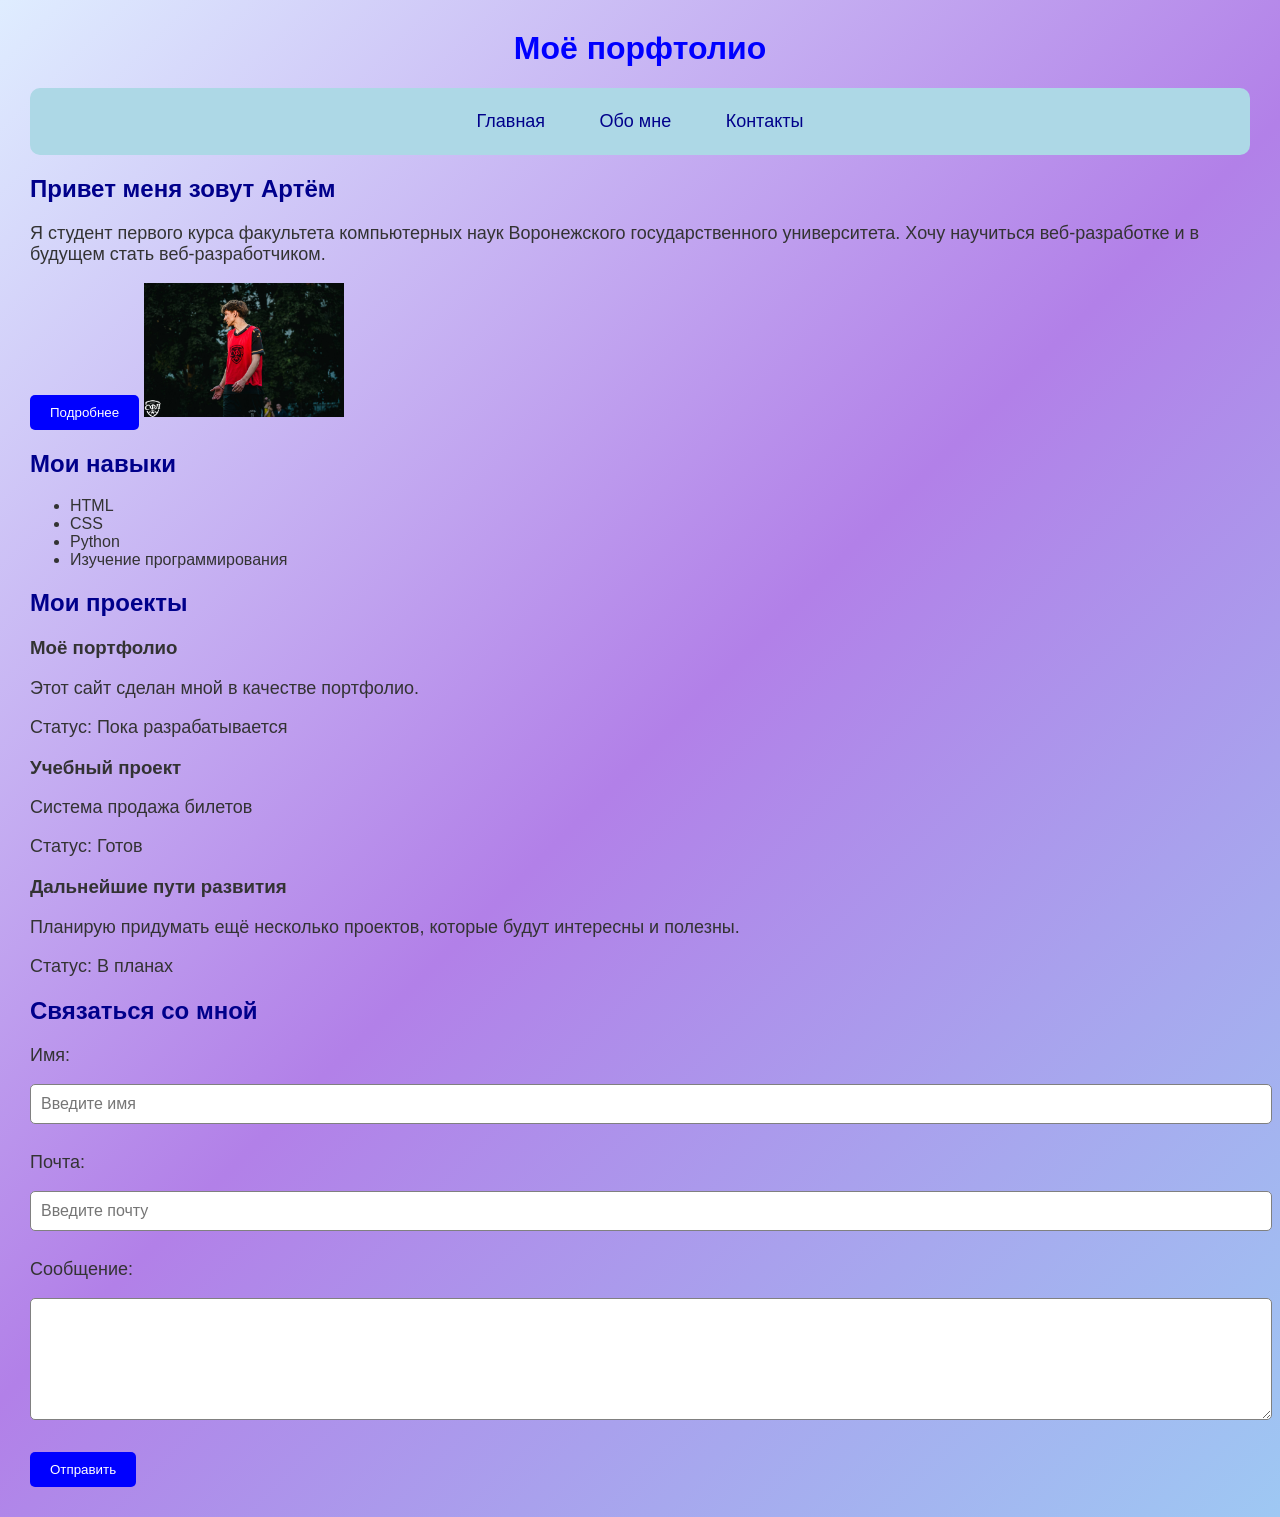
<file: index.html>
<!DOCTYPE html>
<html lang="ru">
  <head>
    <meta charset="UTF-8">
    <title>Моё портфолио</title>
    <link rel="stylesheet" href="style.css">
    <!-- это база просто: кодировка, язык самого сайта, подключение css и название сайта -->
     <script src="script.js" defer></script>
  </head>
  <body>
    <h1>Моё порфтолио</h1>
    <nav>
    <a href="index.html">Главная</a>
    <a href="about.html">Обо мне</a>
    <a href="contacts.html">Контакты</a>
    <!-- это шняга отвечает за навигацию на сайте т.е грубо говоря разделы между которыми переключается пользователь, в корневой папке сайта, должны быть отдельные файлы html которые как раз и отвечают за каждый из разделов-->
</nav>
    <h2>Привет меня зовут Артём</h2>
    <p>Я студент первого курса факультета компьютерных наук Воронежского государственного университета. Хочу научиться веб-разработке и в будущем стать веб-разработчиком.</p>
    <button id="ShowMore">Подробнее</button>
    <p id="moreText" class="d-none">Я увлекаюсь программированием, футболом и компьютерными играми. Сейчас изучаю html, css и JavaScript.</p>
    <img src="football.jfif" alt="фото">
    <!-- фотка обяз должна быть в папке с сайтом твоим тег alt это просто текст который будет показываться вместо картинки, это для слабовидящих и слепых.-->
    <h2>Мои навыки</h2>
    <!-- здесь получается само тело сайта, грубо говоря вся инфа твоя-->
    <ul>
      <li>HTML</li>
      <li>CSS</li>
      <li>Python</li>
      <li>Изучение программирования</li>
      <!-- Самый обычный маркированный список -->
    </ul>
    <h2>Мои проекты</h2>
    <div id="projects"></div>
    <h2>Связаться со мной</h2>
    <form id="ContactForm">
      <p>Имя:</p>
      <input type="text" id="name" placeholder="Введите имя">
      <p>Почта:</p>
      <input type="email" id = "email" placeholder="Введите почту">
      <p>Сообщение:</p>
      <textarea id="message" placeholder="Введите сообщение"> </textarea>
      <br><br>
      <button type="sumbit">Отправить</button>

    </form>
    <p id="result"></p>
    </body>
</html>
</file>
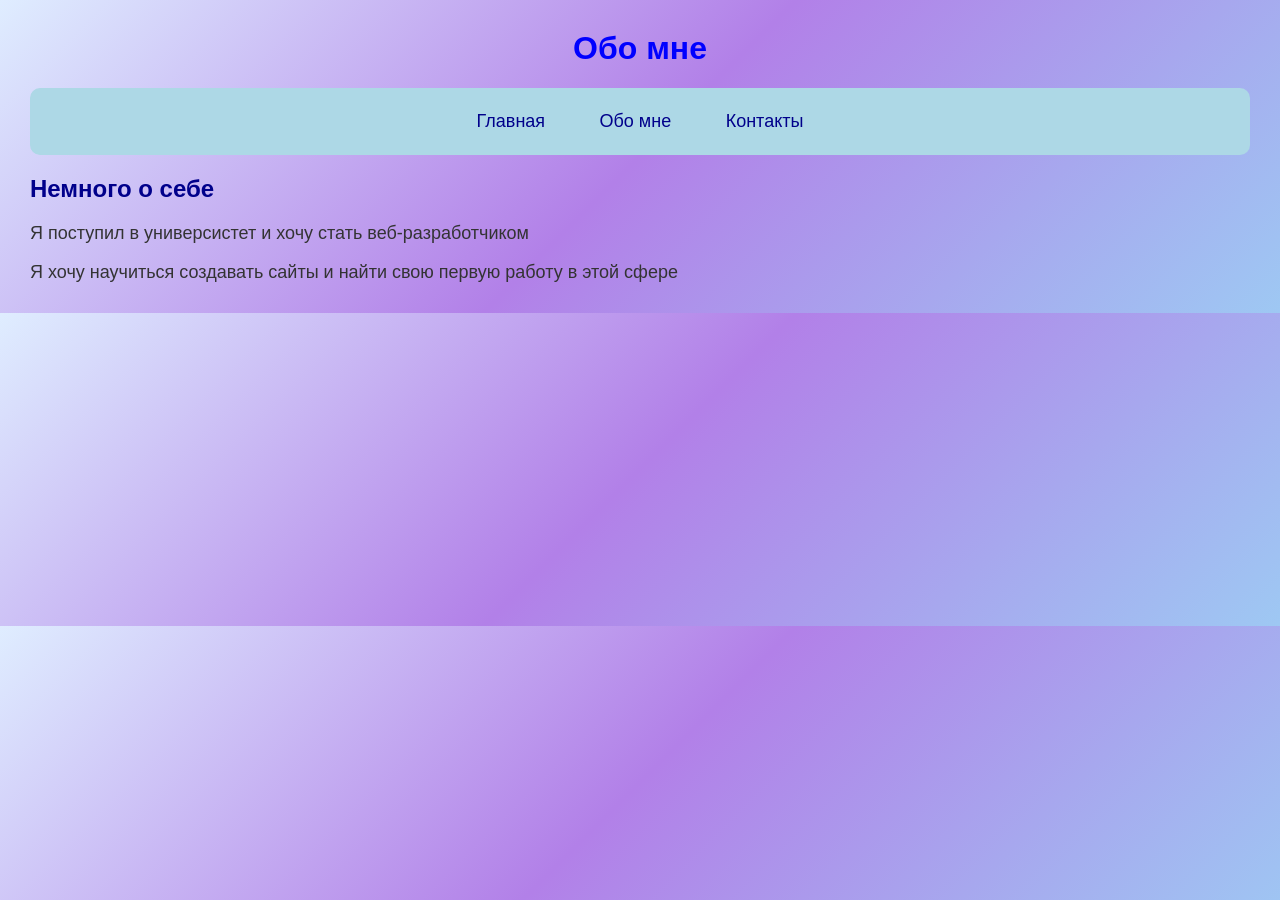
<file: about.html>
<!DOCTYPE html>
<html lang="ru">
  <head>
    <meta charset="UTF-8">
    <title>Обо мне</title>
    <link rel="stylesheet" href="style.css">
  </head>
  <body>
    <h1>Обо мне</h1>
<nav>
    <a href="index.html">Главная</a>
    <a href="about.html">Обо мне</a>
    <a href="contacts.html">Контакты</a>
</nav>
    <h2>Немного о себе</h2>
    <p>Я поступил в универсистет и хочу стать веб-разработчиком</p>
    <p>Я хочу научиться создавать сайты и найти свою первую работу в этой сфере</p>
    </body>
</html>
</file>
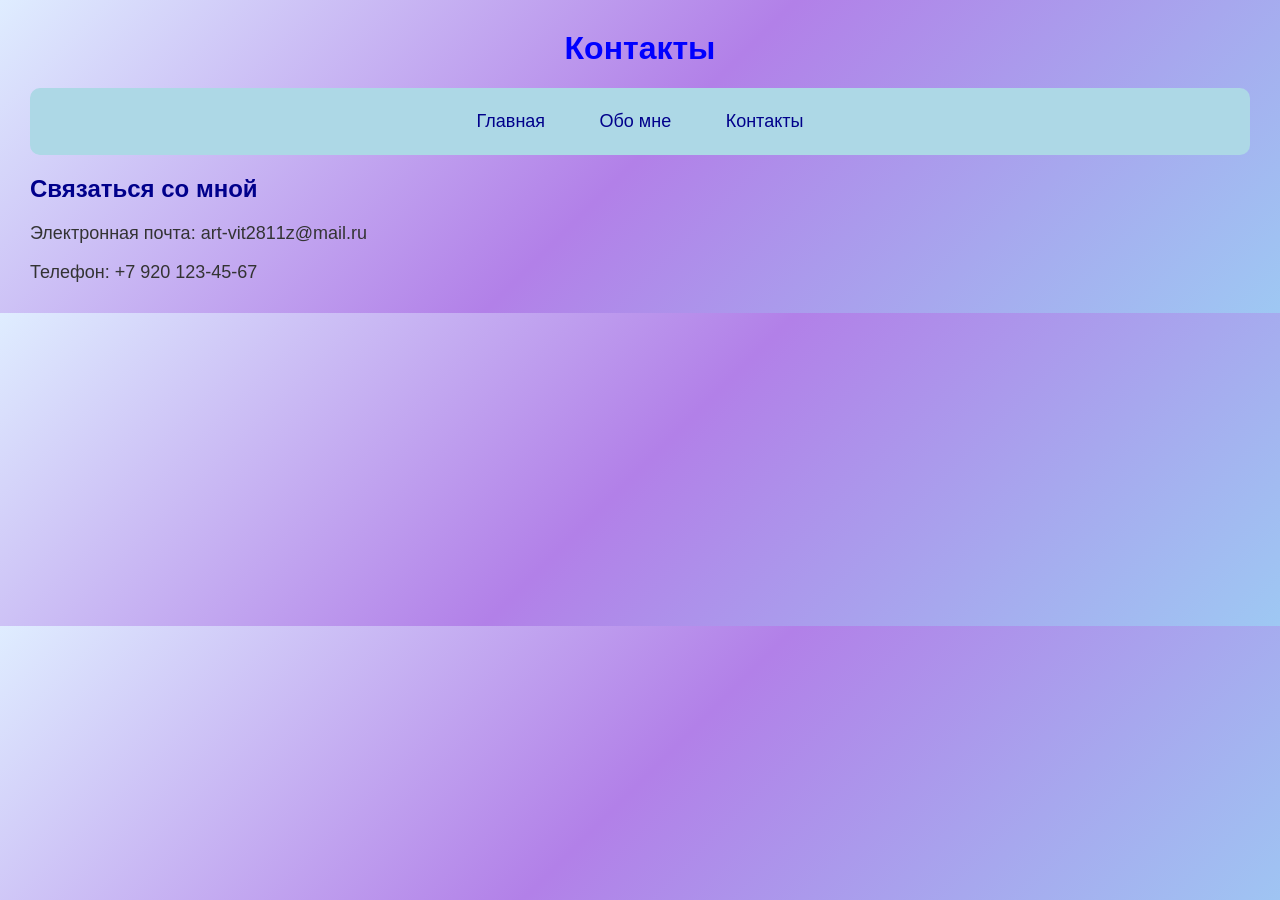
<file: contacts.html>
<!DOCTYPE html>
<html lang="ru">
  <head>
    <meta charset="UTF-8">
    <title>Контакты</title>
    <link rel="stylesheet" href="style.css">
  </head>
  <body>
    <h1>Контакты</h1>
<nav>
    <a href="index.html">Главная</a>
    <a href="about.html">Обо мне</a>
    <a href="contacts.html">Контакты</a>
</nav>
    <h2>Связаться со мной</h2>
    <p>Электронная почта: art-vit2811z@mail.ru</p>
    <p>Телефон: +7 920 123-45-67</p>
    </body>
</html>
</file>
<file: style.css>
/*-- вообщем это стиль твоего сайта, здесь к каждому тегу html ты можешь применить свой стиль, цвет, размер шрифта, фоy, c css лучше разбирать более подробно уже самому, здесь прям такие базовые понятия используются */
body {
    background: linear-gradient(135deg, #dfedff, #b280e8, #9ec8f3);
    font-family: Arial;
    color: #333333;
    margin: 30px;
}
/* ради примера смотри здесь вот стиль для тега h1, он делает текст синим и выравнивает его по центру и делает задний фон под указнный цвет -->*/
h1 {
    color: blue;
    text-align: center;
}
/* стиль для тега h2, делает текст темно-синим -->*/
h2 {
    color: darkblue;
}


nav {
    text-align: center;
    background-color: lightblue;
    padding: 15px;
    border-radius: 10px;
}
/* стиль для тега a, делает текст синим и убирает подчеркивание -->*/
nav a {
    display: inline-block;
    margin: 0 10px;
    padding: 8px 15px;
    color: darkblue;
    text-decoration: none;
    font-size: 18px;
    border-radius: 5px;
}

nav a:hover {
    background-color: white;
    color: blue;
}


p {
    font-size: 18px;
}


img {
    width: 200px;
    height: auto;
}
.d-none{
    display: none
}
button{
    background-color: blue;
    color: white;
    padding: 10px 20px;
    border: none;
    border-radius: 5px;
    cursor: pointer
}
input, textarea {
    width: 100%;
    padding: 10px;
    margin-bottom: 10px;
    border: 1px solid gray;
    border-radius: 5px;
    font-size: 16px;
}
textarea {
    height: 100px;
}
form {
    margin-top: 20px;
}
#result{
    color: green;
    font-weight: bold;
}
.projects-card {
    background-color: white;
    padding: 20px;
    margin: 15px 0;
    border-radius: 10px;
    border: 1px solid lightgray;
}
.projects-card h3 {
    color: darkblue;
}
.projects-card p {
    font-size: 16px;
}
</file>
